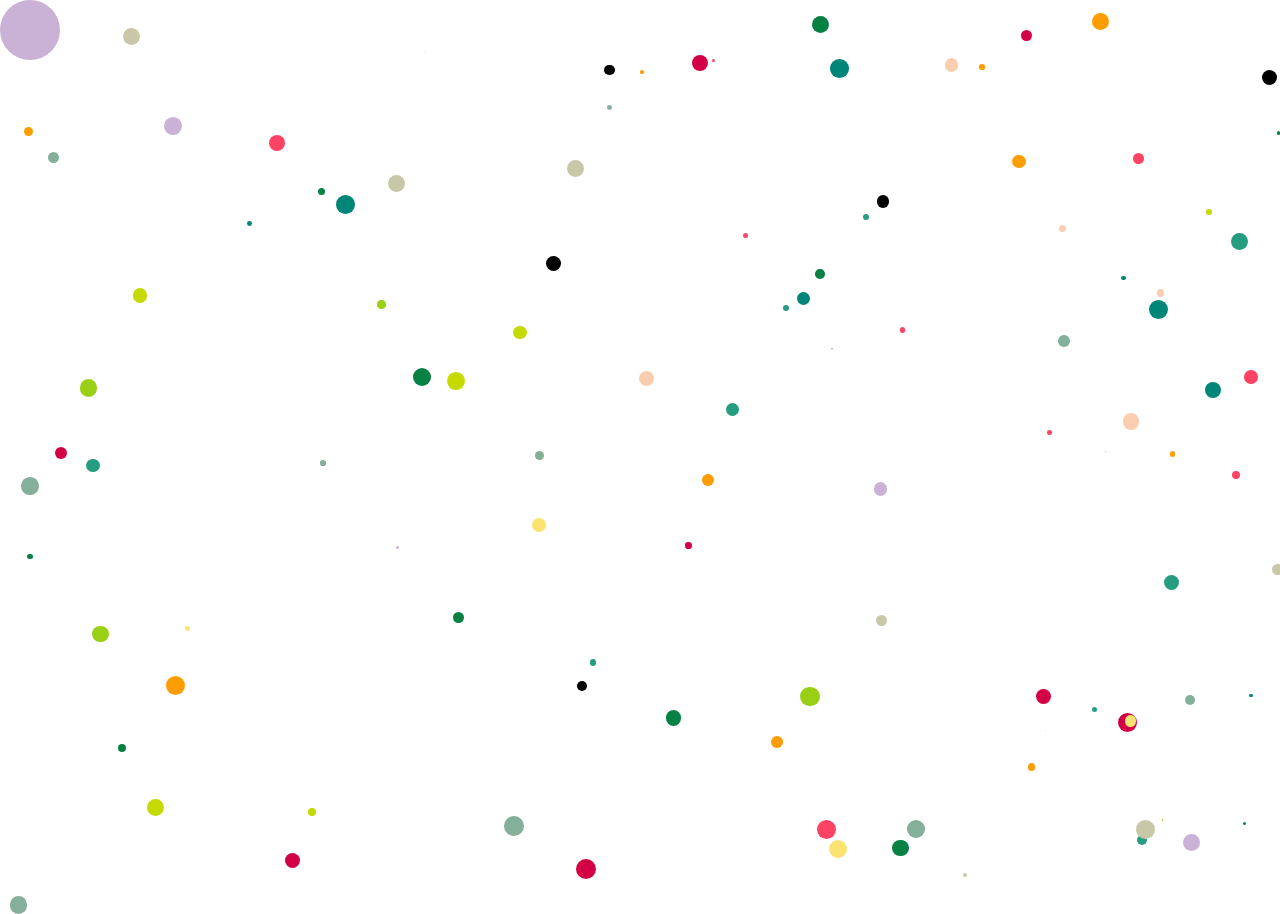
<file: index.html>
<!DOCTYPE html>
<html lang="en">
<head>
    <meta charset="UTF-8">
    <title>Battle of Balls</title>
    <link rel="stylesheet" href="assets/css/index.css"/>
    <script src="assets/js/jquery.js"></script>
    <script src="assets/js/jquery.cookie.js"></script>
    <script src="assets/js/velocity.min.js"></script>
    <script src="assets/js/index.js"></script>
</head>
<body></body>
</html>
</file>
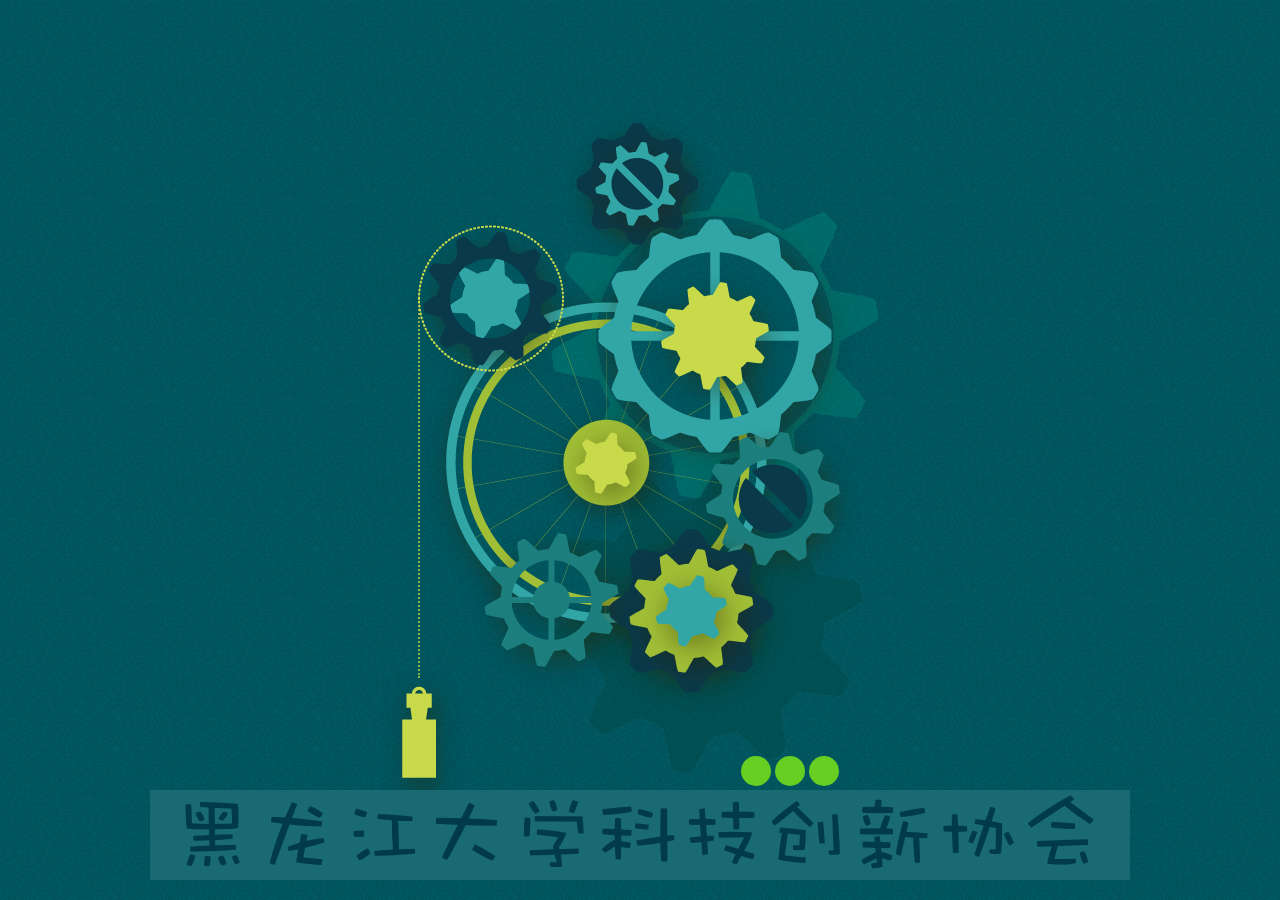
<file: guide.html>
<html>
<head>
    <meta charset="UTF-8">
    <link rel="stylesheet" href="assets/css/zzsc.css">
    <link rel="stylesheet" href="assets/css/guide.css">
    <title>黑大计软科协</title>
</head>
<body>
<div id="level">
    <div id="content">
        <div id="gears">
            <div id="gears-static"></div>
            <div id="gear-system-1">
                <div class="shadow" id="shadow15"></div>
                <div id="gear15"></div>
                <div class="shadow" id="shadow14"></div>
                <div id="gear14"></div>
                <div class="shadow" id="shadow13"></div>
                <div id="gear13"></div>
            </div>
            <div id="gear-system-2">
                <div class="shadow" id="shadow10"></div>
                <div id="gear10"></div>
                <div class="shadow" id="shadow3"></div>
                <div id="gear3"></div>
            </div>
            <div id="gear-system-3">
                <div class="shadow" id="shadow9"></div>
                <div id="gear9"></div>
                <div class="shadow" id="shadow7"></div>
                <div id="gear7"></div>
            </div>
            <div id="gear-system-4">
                <div class="shadow" id="shadow6"></div>
                <div id="gear6"></div>
                <div id="gear4"></div>
            </div>
            <div id="gear-system-5">
                <div class="shadow" id="shadow12"></div>
                <div id="gear12"></div>
                <div class="shadow" id="shadow11"></div>
                <div id="gear11"></div>
                <div class="shadow" id="shadow8"></div>
                <div id="gear8"></div>
            </div>
            <div class="shadow" id="shadow1"></div>
            <div id="gear1"></div>
            <div id="gear-system-6">
                <div class="shadow" id="shadow5"></div>
                <div id="gear5"></div>
                <div id="gear2"></div>
            </div>
            <div class="shadow" id="shadowweight"></div>
            <div id="chain-circle"></div>
            <div id="chain"></div>
            <div id="weight"></div>
        </div>
    </div>
</div>
<div style="text-align:center;clear:both">
</div>
<div class="bot">
    <div class="spinner">
        <div class="bounce1"></div>
        <div class="bounce2"></div>
        <div class="bounce3"></div>
    </div>
    <img src="assets/img/csti.png"/>
</div>
<script></script>
</body>
</html>
</file>
<file: assets/css/index.css>
*{
    font-family: Lato, "Microsoft YaHei", sans-serif;
    margin: 0;
    padding: 0;
}
html{
    width: 100%;
    height: 100%;
}
.ball{
    position: absolute;
    left:0px;
    top:0px;
    border-radius: 50%;
    text-align: center;
    font-size: 12px;
}
.food,.bomb{
    position: absolute;
    border-radius: 50%;
}
</file>
<file: assets/css/zzsc.css>
body{
	margin:0px;
	padding:0px;
	overflow:hidden;
	background: #196a73;
	background-image:url(../img/bg.gif);
	height:100%;
}
#level{
	width:100%;
	height:1px;
	position:absolute;
	top:50%;
}
#content{
	text-align:center;
	margin-top:-327px;
}
#gears{
	width:478px;
	height:655px;
	position:relative;
	display:inline-block;
	vertical-align:middle;
}
#gears-static{
	background:url(../img/FgFnjks.png) no-repeat -363px -903px;
	width:329px;
	height:602px;
	position:absolute;
	bottom:5px;
	right:0px;
	opacity:0.4;
}
#title{
	vertical-align:middle;
	color:#9EB7B5;
	width:43%;
	display:inline-block;
}
#title h1{
	font-family: 'PTSansNarrowBold', sans-serif;
	font-size:3.6em;
	text-shadow:rgba(0, 0, 0, 0.36) 7px 7px 10px;
}
#title p{
	font-family: sans-serif;
	font-size:1.2em;
	line-height:148%;
	text-shadow:rgba(0, 0, 0, 0.36) 1px 1px 0px;
}

.shadow{
	-webkit-box-shadow: 4px 7px 25px 10px rgba(43, 36, 0, 0.36);
	-moz-box-shadow: 4px 7px 25px 10px rgba(43, 36, 0, 0.36);
	box-shadow: 4px 7px 25px 10px rgba(43, 36, 0, 0.36);
}

/*gear-system-1*/
#gear15{
	background: url(../img/FgFnjks.png) no-repeat 0 -993px;
	width: 321px;
	height: 321px;
	position:absolute;
	left:45px;
	top:179px;

	-webkit-animation: rotate-back 24000ms linear infinite;
	-moz-animation: rotate-back 24000ms linear infinite;
	-ms-animation: rotate-back 24000ms linear infinite;
	animation: rotate-back 24000ms linear infinite;
}
#shadow15{
	width:306px;
	height:306px;
	-webkit-border-radius:153px;
	-moz-border-radius:153px;
	border-radius:153px;
	position:absolute;
	left:52px;
	top:186px;
}
#gear14{
	background: url(../img/FgFnjks.png) no-repeat 0 -856px;
	width: 87px;
	height: 87px;
	position:absolute;
	left:162px;
	top:296px;
}
#shadow14{
	width:70px;
	height:70px;
	-webkit-border-radius:35px;
	-moz-border-radius:35px;
	border-radius:35px;
	position:absolute;
	left:171px;
	top:304px;
}
#gear13{
	background: url(../img/FgFnjks.png) no-repeat 0 -744px;
	width: 62px;
	height: 62px;
	position:absolute;
	left:174px;
	top:309px;

	-webkit-animation: rotate 8000ms linear infinite;
	-moz-animation: rotate 8000ms linear infinite;
	-ms-animation: rotate 8000ms linear infinite;
	animation: rotate 8000ms linear infinite;
}
#shadow13{
	width:36px;
	height:36px;
	-webkit-border-radius:18px;
	-moz-border-radius:18px;
	border-radius:18px;
	position:absolute;
	left:187px;
	top:322px;
}

/*gear-system-2*/
#gear10{
	background: url(../img/FgFnjks.png) no-repeat 0 -184px;
	width: 122px;
	height: 122px;
	position:absolute;
	left:175px;
	top:0;

	-webkit-animation: rotate-back 8000ms linear infinite;
	-moz-animation: rotate-back 8000ms linear infinite;
	-ms-animation: rotate-back 8000ms linear infinite;
	animation: rotate-back 8000ms linear infinite;
}
#shadow10{
	width:86px;
	height:86px;
	-webkit-border-radius:43px;
	-moz-border-radius:43px;
	border-radius:43px;
	position:absolute;
	left:193px;
	top:18px;
}
#gear3{
	background: url(../img/FgFnjks.png) no-repeat 0 -1493px;
	width: 85px;
	height: 84px;
	position:absolute;
	left:194px;
	top:19px;

	-webkit-animation: rotate 10000ms linear infinite;
	-moz-animation: rotate 10000ms linear infinite;
	-ms-animation: rotate 10000ms linear infinite;
	animation: rotate 10000ms linear infinite;
}
#shadow3{
	width:60px;
	height:60px;
	-webkit-border-radius:30px;
	-moz-border-radius:30px;
	border-radius:30px;
	position:absolute;
	left:206px;
	top:31px;
}

/*gear-system-3*/
#gear9{
	background: url(../img/FgFnjks.png) no-repeat -371px -280px;
	width: 234px;
	height: 234px;
	position:absolute;
	left:197px;
	top:96px;

	-webkit-animation: rotate 12000ms linear infinite;
	-moz-animation: rotate 12000ms linear infinite;
	-ms-animation: rotate 12000ms linear infinite;
	animation: rotate 12000ms linear infinite;
}
#shadow9{
	width:200px;
	height:200px;
	-webkit-border-radius:100px;
	-moz-border-radius:100px;
	border-radius:100px;
	position:absolute;
	left:214px;
	top:113px;
}
#gear7{
	background: url(../img/FgFnjks.png) no-repeat -371px 0;
	width: 108px;
	height: 108px;
	position:absolute;
	left:260px;
	top:159px;

	-webkit-animation: rotate-back 10000ms linear infinite;
	-moz-animation: rotate-back 10000ms linear infinite;
	-ms-animation: rotate-back 10000ms linear infinite;
	animation: rotate-back 10000ms linear infinite;
}
#shadow7{
	width:76px;
	height:76px;
	-webkit-border-radius:38px;
	-moz-border-radius: 38px;
	border-radius: 38px;
	position:absolute;
	left:276px;
	top:175px;
}

/*gear-system-4*/
#gear6{
	background: url(../img/FgFnjks.png) no-repeat 0 -1931px;
	width: 134px;
	height: 134px;
	position:absolute;
	left:305px;
	bottom:212px;

	-webkit-animation: rotate-back 10000ms linear infinite;
	-moz-animation: rotate-back 10000ms linear infinite;
	-ms-animation: rotate-back 10000ms linear infinite;
	animation: rotate-back 10000ms linear infinite;
}
#shadow6{
	width:98px;
	height:98px;
	-webkit-border-radius:49px;
	-moz-border-radius: 49px;
	border-radius: 49px;
	position:absolute;
	left:323px;
	bottom:230px;
}
#gear4{
	background: url(../img/FgFnjks.png) no-repeat 0 -1627px;
	width: 69px;
	height: 69px;
	position:absolute;
	left:337px;
	bottom:245px;

	-webkit-animation: rotate-back 10000ms linear infinite;
	-moz-animation: rotate-back 10000ms linear infinite;
	-ms-animation: rotate-back 10000ms linear infinite;
	animation: rotate-back 10000ms linear infinite;
}

/*gear-system-5*/
#gear12{
	background: url(../img/FgFnjks.png) no-repeat 0 -530px;
	width: 164px;
	height: 164px;
	position:absolute;
	left:208px;
	bottom:85px;

	-webkit-animation: rotate 8000ms linear infinite;
	-moz-animation: rotate 8000ms linear infinite;
	-ms-animation: rotate 8000ms linear infinite;
	animation: rotate 8000ms linear infinite;
}
#shadow12{
	width:124px;
	height:124px;
	-webkit-border-radius:62px;
	-moz-border-radius:62px;
	border-radius:62px;
	position:absolute;
	left:225px;
	bottom:107px;
}
#gear11{
	background: url(../img/FgFnjks.png) no-repeat 0 -356px;
	width: 125px;
	height: 124px;
	position:absolute;
	left:228px;
	bottom:105px;

	-webkit-animation: rotate-back 10000ms linear infinite;
	-moz-animation: rotate-back 10000ms linear infinite;
	-ms-animation: rotate-back 10000ms linear infinite;
	animation: rotate-back 10000ms linear infinite;
}
#shadow11{
	width:88px;
	height:88px;
	-webkit-border-radius:44px;
	-moz-border-radius:44px;
	border-radius:44px;
	position:absolute;
	left:247px;
	bottom:123px;
}
#gear8{
	background: url(../img/FgFnjks.png) no-repeat -371px -158px;
	width: 72px;
	height: 72px;
	position:absolute;
	left:254px;
	bottom:131px;

	-webkit-animation: rotate 6000ms linear infinite;
	-moz-animation: rotate 6000ms linear infinite;
	-ms-animation: rotate 6000ms linear infinite;
	animation: rotate 6000ms linear infinite;
}
#shadow8{
	width:42px;
	height:42px;
	-webkit-border-radius:21px;
	-moz-border-radius: 21px;
	border-radius: 21px;
	position:absolute;
	left:269px;
	bottom:146px;
}

/*gear1*/
#gear1{
	background: url(../img/FgFnjks.png) no-repeat 0 0;
	width: 135px;
	height: 134px;
	position:absolute;
	left:83px;
	bottom:111px;

	-webkit-animation: rotate-back 10000ms linear infinite;
	-moz-animation: rotate-back 10000ms linear infinite;
	-ms-animation: rotate-back 10000ms linear infinite;
	animation: rotate-back 10000ms linear infinite;
}
#shadow1{
	width:96px;
	height:96px;
	-webkit-border-radius:48px;
	-moz-border-radius:48px;
	border-radius:48px;
	position:absolute;
	left:103px;
	bottom:130px;
}

/*gear-system-6*/
#gear5{
	background: url(../img/FgFnjks.png) no-repeat 0 -1746px;
	width: 134px;
	height: 135px;
	position:absolute;
	left:22px;
	top:108px;

	-webkit-animation: rotate 10000ms linear infinite alternate;
	-moz-animation: rotate 10000ms linear infinite alternate;
	-ms-animation: rotate 10000ms linear infinite alternate;
	animation: rotate 10000ms linear infinite alternate;
}
#shadow5{
	width:96px;
	height:96px;
	-webkit-border-radius:48px;
	-moz-border-radius:48px;
	border-radius:48px;
	position:absolute;
	left:41px;
	top:127px;
}
#gear2{
	background: url(../img/FgFnjks.png) no-repeat 0 -1364px;
	width: 80px;
	height: 79px;
	position:absolute;
	left:49px;
	top:136px;

	-webkit-animation: rotate-back 10000ms linear infinite alternate;
	-moz-animation: rotate-back 10000ms linear infinite alternate;
	-ms-animation: rotate-back 10000ms linear infinite alternate;
	animation: rotate-back 10000ms linear infinite alternate;
}

/*weight*/
#weight{
	background: url(../img/FgFnjks.png) no-repeat -371px -564px;
	width: 34px;
	height: 92px;
	position:absolute;
	left:1px;
	bottom:0;

	-webkit-animation: up 10000ms linear infinite alternate;
	-moz-animation: up 10000ms linear infinite alternate;
	-ms-animation: up 10000ms linear infinite alternate;
	animation: up 10000ms linear infinite alternate;
}
#shadowweight{
	width:10px;
	height:80px;
	position:absolute;
	left:12px;
	bottom:0px;

	-webkit-animation: up 10000ms linear infinite alternate;
	-moz-animation: up 10000ms linear infinite alternate;
	-ms-animation: up 10000ms linear infinite alternate;
	animation: up 10000ms linear infinite alternate;
}

/*chain*/
#chain-circle{
	background: url(../img/FgFnjks.png) no-repeat -371px -706px;
	width:146px;
	height:147px;
	position:absolute;
	left:17px;
	top:102px;

	-webkit-animation: rotate 10000ms linear infinite alternate;
	-moz-animation: rotate 10000ms linear infinite alternate;
	-ms-animation: rotate 10000ms linear infinite alternate;
	animation: rotate 10000ms linear infinite alternate;
}
#chain{
	width:1px;
	height:380px;
	border-left:2px dotted #C8D94A;
	position:absolute;
	left:17px;
	top:175px;
	opacity:0.7;

	-webkit-animation: collapse 10000ms linear infinite alternate;
	-moz-animation: collapse 10000ms linear infinite alternate;
	-ms-animation: collapse 10000ms linear infinite alternate;
	animation: collapse 10000ms linear infinite alternate;
}

/*ANIMATIONS*/
/*rotate*/
@keyframes "rotate" {
 from {
    -webkit-transform: rotate(0deg);
   	-moz-transform: rotate(0deg);
   	-o-transform: rotate(0deg);
   	-ms-transform: rotate(0deg);
   	transform: rotate(0deg);
 }
 to {
    -webkit-transform: rotate(360deg);
   	-moz-transform: rotate(360deg);
   	-o-transform: rotate(360deg);
   	-ms-transform: rotate(360deg);
   	transform: rotate(360deg);
 }
}

@-moz-keyframes rotate {
 from {
   -moz-transform: rotate(0deg);
   transform: rotate(0deg);
 }
 to {
   -moz-transform: rotate(360deg);
   transform: rotate(360deg);
 }
}

@-webkit-keyframes "rotate" {
 from {
   -webkit-transform: rotate(0deg);
   transform: rotate(0deg);
 }
 to {
   -webkit-transform: rotate(360deg);
   transform: rotate(360deg);
 }
}

@-ms-keyframes "rotate" {
 from {
   -ms-transform: rotate(0deg);
   transform: rotate(0deg);
 }
 to {
   -ms-transform: rotate(360deg);
   transform: rotate(360deg);
 }
}

@-o-keyframes "rotate" {
 from {
   -o-transform: rotate(0deg);
   transform: rotate(0deg);
 }
 to {
   -o-transform: rotate(360deg);
   transform: rotate(360deg);
 }
}
/*rotate-back*/
@keyframes "rotate-back" {
 from {
    -webkit-transform: rotate(0deg);
   	-moz-transform: rotate(0deg);
   	-o-transform: rotate(0deg);
   	-ms-transform: rotate(0deg);
   	transform: rotate(0deg);
 }
 to {
    -webkit-transform: rotate(-360deg);
   	-moz-transform: rotate(-360deg);
   	-o-transform: rotate(-360deg);
   	-ms-transform: rotate(-360deg);
   	transform: rotate(-360deg);
 }
}

@-moz-keyframes rotate-back {
 from {
   -moz-transform: rotate(0deg);
   transform: rotate(0deg);
 }
 to {
   -moz-transform: rotate(-360deg);
   transform: rotate(-360deg);
 }
}

@-webkit-keyframes "rotate-back" {
 from {
   -webkit-transform: rotate(0deg);
   transform: rotate(0deg);
 }
 to {
   -webkit-transform: rotate(-360deg);
   transform: rotate(-360deg);
 }
}

@-ms-keyframes "rotate-back" {
 from {
   -ms-transform: rotate(0deg);
   transform: rotate(0deg);
 }
 to {
   -ms-transform: rotate(-360deg);
   transform: rotate(-360deg);
 }
}

@-o-keyframes "rotate-back" {
 from {
   -o-transform: rotate(0deg);
   transform: rotate(0deg);
 }
 to {
   -o-transform: rotate(-360deg);
   transform: rotate(-360deg);
 }
}
/*weight up*/
@keyframes "up" {
 from {
    bottom: 0px;
 }
 to {
    bottom: 340px;
 }
}

@-moz-keyframes up {
 from {
   bottom: 0px;
 }
 to {
   bottom: 340px;
 }
}

@-webkit-keyframes "up" {
 from {
   bottom: 0px;
 }
 to {
   bottom: 340px;
 }
}

@-ms-keyframes "up" {
 from {
   bottom: 0px;
 }
 to {
   bottom: 340px;
 }
}

@-o-keyframes "up" {
 from {
   bottom: 0px;
 }
 to {
   bottom: 340px;
 }
}
/*chain up and down*/
@keyframes "collapse" {
 from {
    height: 387px;
 }
 to {
    height: 48px;
 }
}

@-moz-keyframes collapse {
 from {
   height: 387px;
 }
 to {
   height: 48px;
 }
}

@-webkit-keyframes "collapse" {
 from {
   height: 387px;
 }
 to {
   height: 48px;
 }
}

@-ms-keyframes "collapse" {
 from {
   height: 387px;
 }
 to {
   height: 48px;
 }
}

@-o-keyframes "collapse" {
 from {
   height: 387px;
 }
 to {
   height: 48px;
 }
}
</file>
<file: assets/css/guide.css>
body {
    cursor: pointer;
}

.bot {
    width: 100%;
    position: absolute;
    bottom: 20px;
    left: 50%;
    margin-left: -490px;
}

.spinner {
    margin: 100px auto 0;
    width: 150px;
    text-align: center;
}

.spinner > div {
    width: 30px;
    height: 30px;
    background-color: #67CF22;

    border-radius: 100%;
    display: inline-block;
    -webkit-animation: bouncedelay 1.4s infinite ease-in-out;
    animation: bouncedelay 1.4s infinite ease-in-out;
    -webkit-animation-fill-mode: both;
    animation-fill-mode: both;
}

.spinner .bounce1 {
    -webkit-animation-delay: -0.32s;
    animation-delay: -0.32s;
}

.spinner .bounce2 {
    -webkit-animation-delay: -0.16s;
    animation-delay: -0.16s;
}

@-webkit-keyframes bouncedelay {
    0%, 80%, 100% {
        -webkit-transform: scale(0.0)
    }
    40% {
        -webkit-transform: scale(1.0)
    }
}

@keyframes bouncedelay {
    0%, 80%, 100% {
        transform: scale(0.0);
        -webkit-transform: scale(0.0);
    }
    40% {
        transform: scale(1.0);
        -webkit-transform: scale(1.0);
    }
}
</file>
